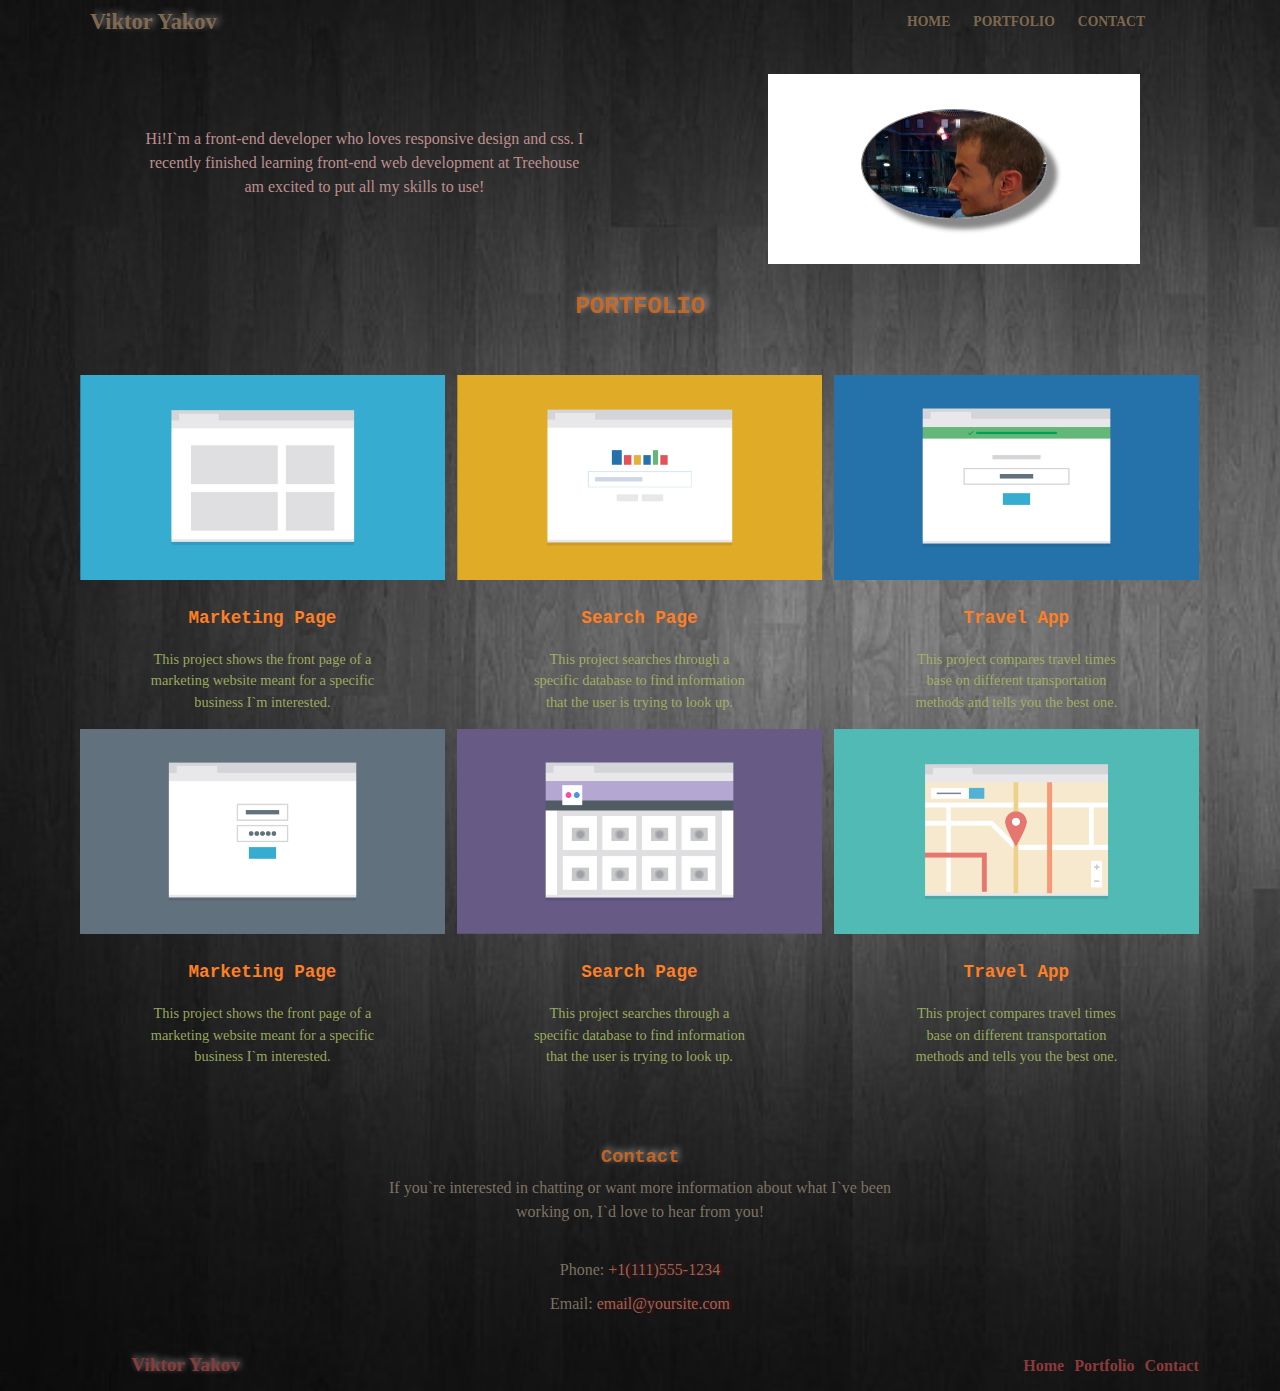
<file: index.html>
<!DOCTYPE html>
<html>
	<head>
		<meta name="viewport" content="width=device-width, initial-scale=1.0">
		<meta charset="utf-8">
		<title>Web Designer</title>
		<link rel="stylesheet" href="css/normalize.css">
		<link rel="stylesheet" href="css/main.css">
	</head>
	<body>

		<header class="main-header" id="top">
		   <h1 class="main-name" id="Viktor"><a href="#Viktor">Viktor Yakov</a></h1>
			 <ul class="main-nav">					
				<li id="Contact"><a href="#Contact">Contact</a></li>
				<li id="Portfolio"><a href="#Portfolio">Portfolio</a></li>
				<li id="Home"><a href="#Home">Home</a></li>
			 </ul>
			 <button class="button">Nav-Menu<img class="icon-nav" src="img/menu-settings.png" alt="Button isn't Available"/></button>
		</header> 		
	<div class="primary-content">	  
		   <div class="frame">
		   <img class="photo" src="img/responsive-profile.jpg"  alt="">
		   </div>
			<p>Hi!I`m a front-end developer who loves responsive design and css. I recently finished learning front-end web development at Treehouse am excited to put all my skills to use!</p>
		</div>
	
	       <h2 class="h2">PORTFOLIO</h2>
	  <div class="secondary-content">		   
		  	 <div class="img-1">
			   <img src="img/portfolio-1.png" alt=""/>			
			   <h3>Marketing Page</h3>
			   <p>This project shows the front page of a marketing website meant for a specific business I`m interested.</p>
			 </div>
			 <div class="img-2">  	
			   <img src="img/portfolio-2.png" alt=""/>			
			   <h3>Search Page</h3>
			   <p>This project searches through a specific database to find information that the user is trying to look up.</p>
			</div>
			<div class="img-3"> 
			  <img src="img/portfolio-3.png" alt=""/>		 
			  <h3>Travel App</h3>
			  <p>This project compares travel times base on different transportation methods and tells you the best one.</p>
			 </div>                              	
		    <div class="img-4">
			   <img src="img/portfolio-4.png" alt=""/>		
			   <h3>Marketing Page</h3>
			   <p>This project shows the front page of a marketing website meant for a specific business I`m interested.</p>
			</div>
			<div class="img-5">  	
			  <img src="img/portfolio-5.png" alt=""/>		
			  <h3>Search Page</h3>
			  <p>This project searches through a specific database to find information that the user is trying to look up.</p>
			</div>
			<div class="img-6">  
			  <img src="img/portfolio-6.png" alt=""/>			  
			  <h3>Travel App</h3>
			  <p>This project compares travel times base on different transportation methods and tells you the best one.</p>
			</div>  		
	  </div>
	
		  <div class="tertiary-content">
			  <h3 class="contact">Contact</h3>
			  <p class="text">If you`re interested in chatting or want more information about what I`ve been working on, I`d love to hear from you!</p><br>
			  <p>Phone: <a class="dial">+1(111)555-1234</a></p>
			  <p>Email: <a class="email">email@yoursite.com</a></p>
		  </div>
	  <footer class="main-footer">
		      <h1 class="sub-name"><a href="portfolio.html">Viktor Yakov</a></h1>
		       <a href="#top" class="top">Back to Top</a>
			   <ul class="sub-nav">
				  <li><a href="#">Home</a></li>
				  <li><a href="#">Portfolio</a></li>
				  <li><a href="#">Contact</a></li>
			   </ul>
	  </footer>
	  	<script src="https://code.jquery.com/jquery-1.12.0.min.js"></script>
		<script src="js/main.js" type="text/javascript" charset="utf-8"></script>
	</body>
</html>
</file>
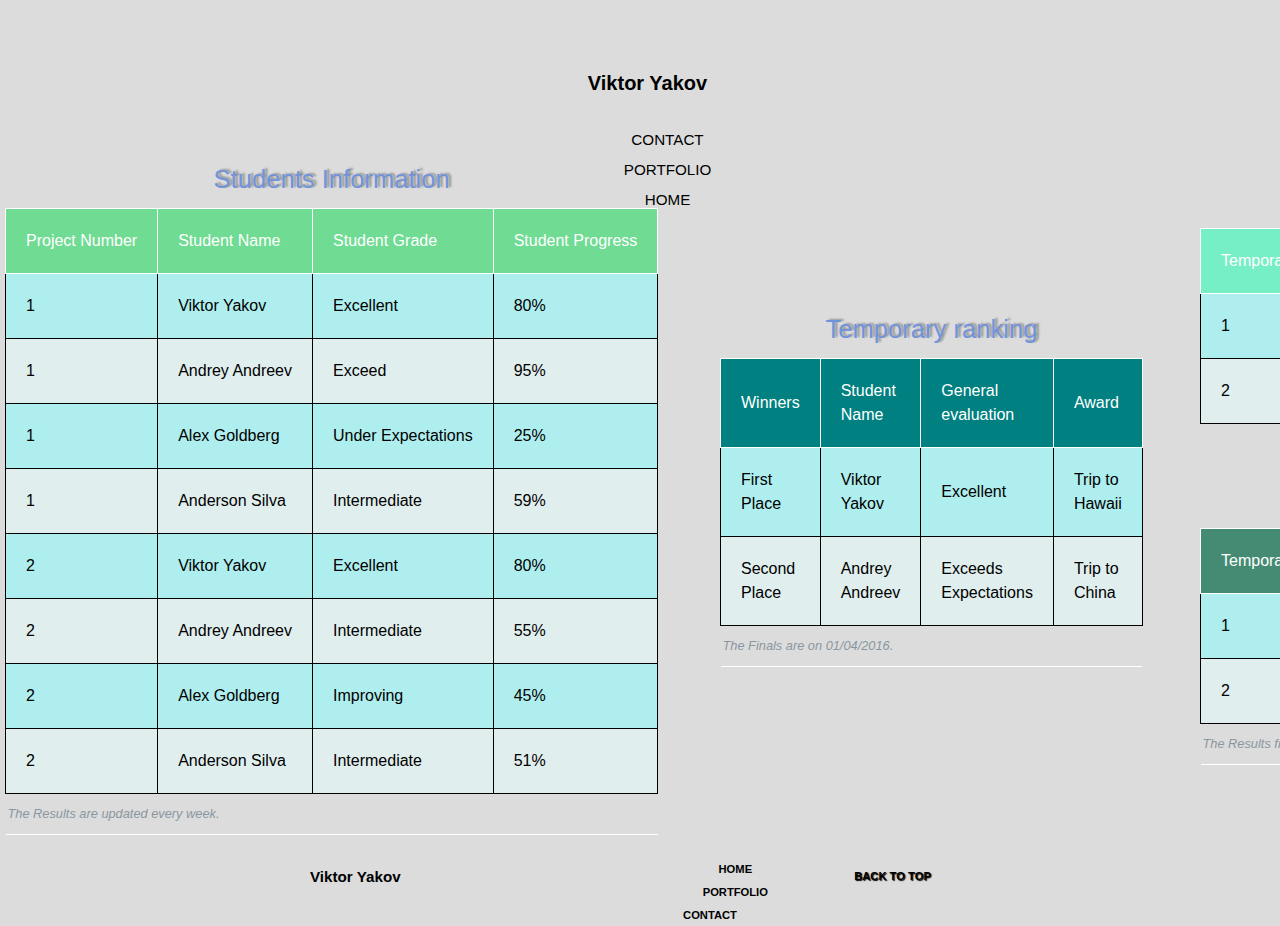
<file: portfolio.html>
<!DOCTYPE html>
<html>
	<head>
		<meta name="viewport" content="width=device-width, initial-scale=1.0">
		<meta charset="utf-8">
		<title>Web Designer</title>
		<link rel="stylesheet" href="css/normalize.css">
		<link rel="stylesheet" href="css/tablestyle.css">
	</head>
	<body>
	  <div class="wrapper group">
		<header class="main-header group" id="top">
		   <h1 class="name"><a href="#">Viktor Yakov</a></h1>
			 <ul class="main-nav">					
				<li><a href="#">Contact</a></li>
				<li><a href="portfolio.html">Portfolio</a></li>
				<li><a href="index.html">Home</a></li>
			 </ul>
	  </header>
		<div class="tabwrap">
		<table class="table1">
		  <caption>Students Information</caption>
		  <thead>
			<tr>
				<th scope="col">Project Number</th>
				<th scope="col">Student Name</th>
				<th scope="col">Student Grade</th>
				<th scope="col">Student Progress</th>
			</tr>
		  </thead>
		  <tfoot>
			<tr>
				<td colspan="4">The Results are updated every week.</td>
			</tr>
		  </tfoot>
		  <tbody>
			<tr>
				<th scope="row">1</th>
				<td>Viktor Yakov</td>
				<td>Excellent</td>
				<td>80%</td>
			</tr>
			<tr>
				<th scope="row">1</th>
				<td>Andrey Andreev</td>
				<td>Exceed</td>
				<td>95%</td>
			</tr>
			<tr>
				<th scope="row">1</th>
				<td>Alex Goldberg</td>
				<td>Under Expectations</td>
				<td>25%</td>
			</tr>
			<tr>
				<th scope="row">1</th>
				<td>Anderson Silva</td>
				<td>Intermediate</td>
				<td>59%</td>
			</tr>
					<tr>
				<th scope="row">2</th>
				<td>Viktor Yakov</td>
				<td>Excellent</td>
				<td>80%</td>
			</tr>
			<tr>
				<th scope="row">2</th>
				<td>Andrey Andreev</td>
				<td>Intermediate</td>
				<td>55%</td>
			</tr>
			<tr>
				<th scope="row">2</th>
				<td>Alex Goldberg</td>
				<td>Improving</td>
				<td>45%</td>
			</tr>
			<tr>
				<th scope="row">2</th>
				<td>Anderson Silva</td>
				<td>Intermediate</td>
				<td>51%</td>
			</tr>
		  </tbody>
		</table>
		<table class="table2">
		  <caption class="caption 2">Winner Bracket</caption>
		  <thead>
			<tr>
				<th scope="col">Temporary ranklist</th>
				<th scope="col">Student Name</th>
				<th scope="col">Student Grade</th>
				<th scope="col">Overall Score</th>
			</tr>
		  </thead>
		  <tbody>
			<tr>
				<th scope="row">1</th>
				<td>Viktor Yakov</td>
				<td>Exceeds Expectations</td>
				<td>160%</td>
			</tr>
			<tr>
				<th scope="row">2</th>
				<td>Andrey Andreev</td>
				<td>Exceeds Expectations</td>
				<td>150%</td>
			</tr>
		  </tbody>
		</table>
		<table class="table3">
		 <caption>Loser Bracket</caption>
		  <thead>
			<tr>
				<th scope="col">Temporary ranklist</th>
				<th scope="col">Student Name</th>
				<th scope="col">Student Grade</th>
				<th scope="col">Overall Score</th>
			</tr>
		  </thead>
		  <tfoot>
			<tr>
				<td colspan="4">The Results from the first round.</td>
			</tr>
		  </tfoot>
		  <tbody>
			<tr>
				<th scope="row">1</th>
				<td>Anderson Silva</td>
				<td>Decent</td>
				<td>110%</td>
			</tr>
			<tr>
				<th scope="row">2</th>
				<td>Alex Goldberg</td>
				<td>Could be better</td>
				<td>70%</td>
			</tr>
		  </tbody>
		</table>
		<table class="table4">
		 <caption>Temporary ranking</caption>
		  <thead>
			<tr>
				<th scope="col">Winners</th>
				<th scope="col">Student Name</th>
				<th scope="col">General evaluation</th>
				<th scope="col">Award</th>
			</tr>
		  </thead>
		  <tfoot>
			<tr>
				<td colspan="4">The Finals are on 01/04/2016.</td>
			</tr>
		  </tfoot>
		  <tbody>
			<tr>
				<th scope="row">First Place</th>
				<td>Viktor Yakov</td>
				<td>Excellent</td>
				<td>Trip to Hawaii</td>
			</tr>
			<tr>
				<th scope="row">Second Place</th>
				<td>Andrey Andreev</td>
				<td>Exceeds Expectations</td>
				<td>Trip to China</td>
			</tr>
		  </tbody>
		</table>
		</div>
	  <footer class="portfooter group">
		      <h1 class="sub-name"><a href="#">Viktor Yakov</a></h1>
			   <ul class="sub-nav">
				  <li><a href="index.html">Home</a></li>
				  <li><a href="portfolio.html">Portfolio</a></li>
				  <li><a href="#">contact</a></li>
			   </ul>
			   <div class="top"> <a href="#top">Back to Top</a> </div> 
	  </footer>
	</div>
	</body>
</html>
</file>
<file: css/main.css>
* {
  box-sizing: border-box; }

body {
  font: 1em/1.5 "Helvetica Neue", Helvetica, Arial, sans-serif;
  background: url("../img/background.jpg") no-repeat;
  background-size: cover; }

ul {
  list-style-type: none; }

a {
  text-decoration: none;
  font-family: cursive; }

.top {
  width: 30%;
  text-align: right;
  font-weight: bolder;
  font-size: 0.7em;
  text-transform: uppercase;
  text-shadow: 1px 1px 1px #000; }
  @media (min-width: 320px) {
    .top {
      visibility: visible; } }
  @media (min-width: 768px) {
    .top {
      visibility: hidden;
      width: 0%; } }
  @media (min-width: 768px) {
    .top {
      visibility: hidden; } }

ul, a, .main-footer a, .secondary-content,
.secondary-content p,
.tertiary, img {
  padding: 0; }

body, ul, .main-name {
  margin: 0; }

.top, .main-footer, .secondary-content,
.secondary-content p,
.tertiary, .contact {
  margin: auto; }

.main-header,
.main-nav,
.primary-content,
.secondary-content,
.tertiary-content,
.main-footer {
  display: flex; }

.primary-content,
.secondary-content,
.tertiary-content, .main-name a, .main-nav a, .h2, .frame {
  text-align: center; }

.primary-content:after,
.secondary-content:after,
.tertiary-content:after {
  content: "";
  display: table;
  clear: both; }

.main-footer {
  justify-content: space-around;
  /*background-color: $color-footer-background;*/ }

.main-footer a {
  color: #8b3a3a; }

@media (min-width: 320px) {
  .sub-nav {
    display: none; }
  .sub-name {
    font-size: 1.1em;
    margin: auto;
    text-shadow: 2px -2px 6px rgba(150, 150, 150, 0.9); } }
@media (min-width: 768px) {
  .sub-nav {
    font-size: 1em;
    font-weight: bolder;
    margin: auto;
    display: flex;
    padding-left: 40%; }
  .sub-nav li {
    margin: 5px;
    text-align: right; }
  .sub-name {
    font-size: 1.2em;
    text-shadow: 2px -2px 6px rgba(150, 150, 150, 0.9);
    flex-direction: row;
    padding-left: 30px; } }
@media (min-width: 1024px) {
  .sub-nav {
    padding-left: 37%; }
  .sub-name {
    padding-left: 55px; } }
.primary-content,
.secondary-content,
.tertiary-content {
  flex-wrap: wrap; }
  @media (min-width: 320px) {
    .primary-content,
    .secondary-content,
    .tertiary-content {
      flex-direction: column; } }

@media (min-width: 320px) {
  .primary-content {
    margin-right: 3%;
    margin-left: 5%; } }
@media (min-width: 768px) {
  .primary-content {
    flex-direction: row-reverse;
    justify-content: center;
    margin: 30px 0 20px 0; } }
.primary-content p {
  color: rosybrown; }
  @media (min-width: 320px) {
    .primary-content p {
      margin-top: 0;
      width: 100%; } }
  @media (min-width: 768px) {
    .primary-content p {
      width: 50%;
      margin-right: 50px; } }
  @media (min-width: 1024px) {
    .primary-content p {
      align-self: center;
      width: 35%;
      margin-right: 180px; } }

.secondary-content {
  width: 90%;
  margin-top: 20px;
  margin-bottom: 30px;
  padding: 30px 10px 0 10px; }
  @media (min-width: 768px) {
    .secondary-content {
      flex-direction: row; } }
@media (min-width: 768px) {
  .secondary-content img {
    width: 97%; } }
.secondary-content p {
  font-size: 0.9em;
  color: rgba(166, 185, 100, 0.9);
  margin-bottom: 15px;
  width: 90%; }
  @media (min-width: 320px) {
    .secondary-content p {
      width: 90%; } }
  @media (min-width: 768px) {
    .secondary-content p {
      width: 60%; } }
.secondary-content h3 {
  font-size: 1.1em;
  color: #ff7f24; }

.tertiary-content {
  margin-bottom: 20px; }
  @media (min-width: 768px) {
    .tertiary-content {
      flex-direction: column; } }
.tertiary-content p {
  margin: 5px 0 5px 0;
  color: rgba(139, 125, 107, 0.9); }

@media (min-width: 320px) {
  .main-header {
    flex-direction: column;
    align-items: center; } }
@media (min-width: 768px) {
  .main-header {
    flex-direction: column;
    align-items: center; } }
@media (min-width: 1024px) {
  .main-header {
    flex-direction: row; } }
.main-header a {
  color: rgba(139, 115, 85, 0.9); }
@media (min-width: 320px) {
  .main-nav {
    flex-direction: column-reverse;
    width: 90%;
    font-size: 0.75em;
    font-weight: bolder;
    display: flex; } }
@media (min-width: 768px) {
  .main-nav {
    flex-direction: row-reverse;
    width: 29.9%;
    font-size: 0.9em;
    font-weight: bolder;
    margin: auto;
    display: flex; } }
@media (min-width: 1024px) {
  .main-nav {
    width: 63%; } }
.main-name {
  font-size: 1.35em;
  font-weight: bolder;
  text-shadow: 5px -2px 6px rgba(150, 150, 150, 0.7); }
  @media (min-width: 320px) {
    .main-name {
      font-size: 1.2em; } }
  @media (min-width: 768px) {
    .main-name {
      font-size: 1.4em; } }
  @media (min-width: 1024px) {
    .main-name {
      margin-left: 80px; } }
@media (min-width: 320px) {
  .main-nav li {
    border: 1px solid #ffffff;
    background-color: #ffffff;
    margin: 1.5px; } }
@media (min-width: 768px) {
  .main-nav li {
    border: none;
    background-color: inherit; } }
.main-name a, .main-nav a {
  display: block;
  padding: 5px 10px; }
.main-nav a {
  font-size: 0.95em;
  text-transform: uppercase; }
.main-nav a:hover {
  color: #03b4c8; }

.text {
  align-self: center; }
  @media (min-width: 320px) {
    .text {
      width: 80%; } }
  @media (min-width: 768px) {
    .text {
      width: 40%; } }

h1,
h2,
h3 {
  font-family: Fixed, monospace; }

.h2 {
  color: rgba(210, 105, 30, 0.9);
  text-shadow: 3px -2px 6px #969696; }

.dial,
.email {
  text-shadow: 2px 0px 3px #800000; }

.contact {
  color: rgba(210, 105, 30, 0.9);
  text-shadow: 3px -2px 6px #969696; }

.contact {
  margin-top: 30px; }

p {
  font-family: "Comic Sans", Comic Sans MS, cursive; }

.button {
  overflow: visible;
  width: 20%;
  border-radius: 20%;
  font-weight: bolder;
  font-size: .6em;
  font-family: "Comic Sans", Comic Sans MS, cursive;
  color: rgba(210, 105, 30, 0.9);
  text-shadow: 3px -2px 6px #969696;
  margin-top: 25px; }
  @media (min-width: 768px) {
    .button {
      display: none; } }

/*Photos/image -----------------*/
.frame {
  background: #ffffff;
  width: 60%;
  height: 100px;
  margin: auto;
  margin-top: 25px;
  margin-bottom: 25px; }
  @media (min-width: 768px) {
    .frame {
      width: 35%;
      height: 130px;
      margin: 0;
      margin-top: 0;
      margin-bottom: 5px; } }
  @media (min-width: 1024px) {
    .frame {
      width: 29%;
      height: 190px;
      margin: 0;
      margin-top: 0;
      margin-bottom: 5px; } }

.photo {
  align-items: center;
  border: 1px solid #808080;
  box-shadow: 10px 10px 5px #888888;
  border-radius: 50%;
  width: 50%;
  height: 75px;
  margin: auto;
  margin-top: 10px;
  margin-bottom: 1px; }
  @media (min-width: 768px) {
    .photo {
      width: 50%;
      height: 100px;
      margin-top: 12px; } }
  @media (min-width: 1024px) {
    .photo {
      width: 50%;
      height: 110px;
      margin: 0;
      margin-top: 35px; } }

/*Photos/image -----------------*/
@media (min-width: 768px) {
  .img-1,
  .img-2,
  .img-3,
  .img-4,
  .img-5,
  .img-6 {
    width: 50%; } }
@media (min-width: 1024px) {
  .img-1,
  .img-2,
  .img-3,
  .img-4,
  .img-5,
  .img-6 {
    width: 33.3%; } }
img {
  width: 100%; }

.icon-nav {
  width: 70%; }

/*# sourceMappingURL=main.css.map */
</file>
<file: css/tablestyle.css>
/* Table Styles -----------------*/

/*table {
  max-width: 700px;
  margin: 10px auto;
  float: right;
  position: absolute;
}*/

.table1 {
  max-width: 700px;
  position: absolute;
  top: 150px;
  bottom: 10px;
  right: 10px;
  left: 5px;
}

.table2 {
  width: 700px;
  position: absolute;
  top: 170px;
  bottom:500px;
  right: 5px;
  left: 1200px;
}

.table3 {
  width: 700px;
  position: absolute;
  top: 470px;
  bottom: 10px;
  right: 10px;
  left: 1200px;
}

.table4 {
  width: 100px;
  position: absolute;
  top: 300px;
  bottom: 10px;
  right: 10px;
  left: 720px;
}

caption {
  font-size: 1.6em;
  font-weight: 400;
  padding: 10px 0;
  color: #7093DB;
  text-shadow: 3px -1px 2px rgba(150, 150, 150, 1);
}

.table1 thead th  {
	background: #70DB93;
}

.table2 thead th  {
	background: #76EEC6;
}

.table3 thead th  {
	background: #458B74;
}

.table4 thead th  {
	background: #008080;
}

thead th {
  border: 1px solid;
  font-size: 100%;
  font-weight: 400;
  /*background: #8a97a0;*/
  color: #FFF;
}

tr {
  background: #AFEEEE;
  border-bottom: 1px solid #FFF;
  margin-bottom: 5px;
}

tr:nth-child(even) {
  background: #E0EEEE;
}

th, td {
  border: 1px solid;
  font-size: 100%;
  text-align: left;
  padding: 20px;
  font-weight: 300;
}

tr {
  width: 500px;
}

tfoot tr {
  font-size: 100%;
  background: none;
}

tfoot td {
  border: none;
  padding: 10px 2px;
  font-size: 0.8em;
  font-style: italic;
  color: #8a97a0;
}

.wrapper {
	width: 100%;
	height: 100%;
}

.portfooter {
	max-width: 100%;
	position: absolute;
	top: 850px;
	bottom: 10px;
	left: 10px;
	right: 10px;
	padding-right: 200px;
	padding-left: 300px;
}

/* Table Style -----------------*/

/***********---------------**********/
/* Navigation -----------------*/

.main-header {
  margin: auto;
  padding: 55px 15px 24px 30px;
  padding-top: 55px;
  padding-left: 30px;
  padding-right: 15px;
  max-width: 960px;
  text-align: center;
}

.name {
  font-size: 1.25em;
  display: inline-block;
}

.main-nav li {
  text-align: center;
  margin: 6px 0 6px 0;
  padding: 0;
}

.main-nav a {
  font-size: .95em;
  text-transform: uppercase;
  padding-left: 0; 
}

/* Navigation -----------------*/

/***********---------------**********/

/***********---------------**********/

/*Footer Navigation -----------------*/

.sub-name {
  box-sizing: border-box;
  margin: 6px 0 6px 0;
  padding-top: 10px;
  font-size: .95em;
  display: inline-block;
  float: left;
}

.sub-name,
.sub-nav li {
  text-align: center;
  margin-top: 6px;
  margin-bottom: 6px;
}

.sub-nav {
  box-sizing: border-box;
  font-size: .70em;
  font-weight: bolder;
  text-transform: uppercase;
}

/*Footer Navigation -----------------*/
/* Float Clearfix -----------------*/

.group:after {
  content: "";
  display: table;
  clear: both;
}

/* ================================*/

.top {
  visibility: visible;
  position: absolute;
  display: inline;
  padding-top: 17px;
  width: 30%;
  top: 1px;
  bottom: 1px;
  left: 67%;
  right: 1px;
  z-index: 1;
  font-weight: bolder;
  font-size: .7em;
  text-transform: uppercase;
  text-shadow: 1px 1px 1px #000;
}

* {
  box-sizing: border-box;
}

body  {
  background-color: #dcdcdc;
  margin: 0;
  font: 1em/1.5 "Helvetica Neue", Helvetica, Arial, sans-serif;
}

ul {
  list-style-type: none;
}

a {
  text-decoration: none;
  color: #000;
  padding: 0;
}

p {
  margin: 0;
}

img {
  max-width: 100%;
}

footer {
   height: 76px;
   margin: 0;
}

h3 {
  margin: 0;
  padding-bottom: 30px;
}
</file>
